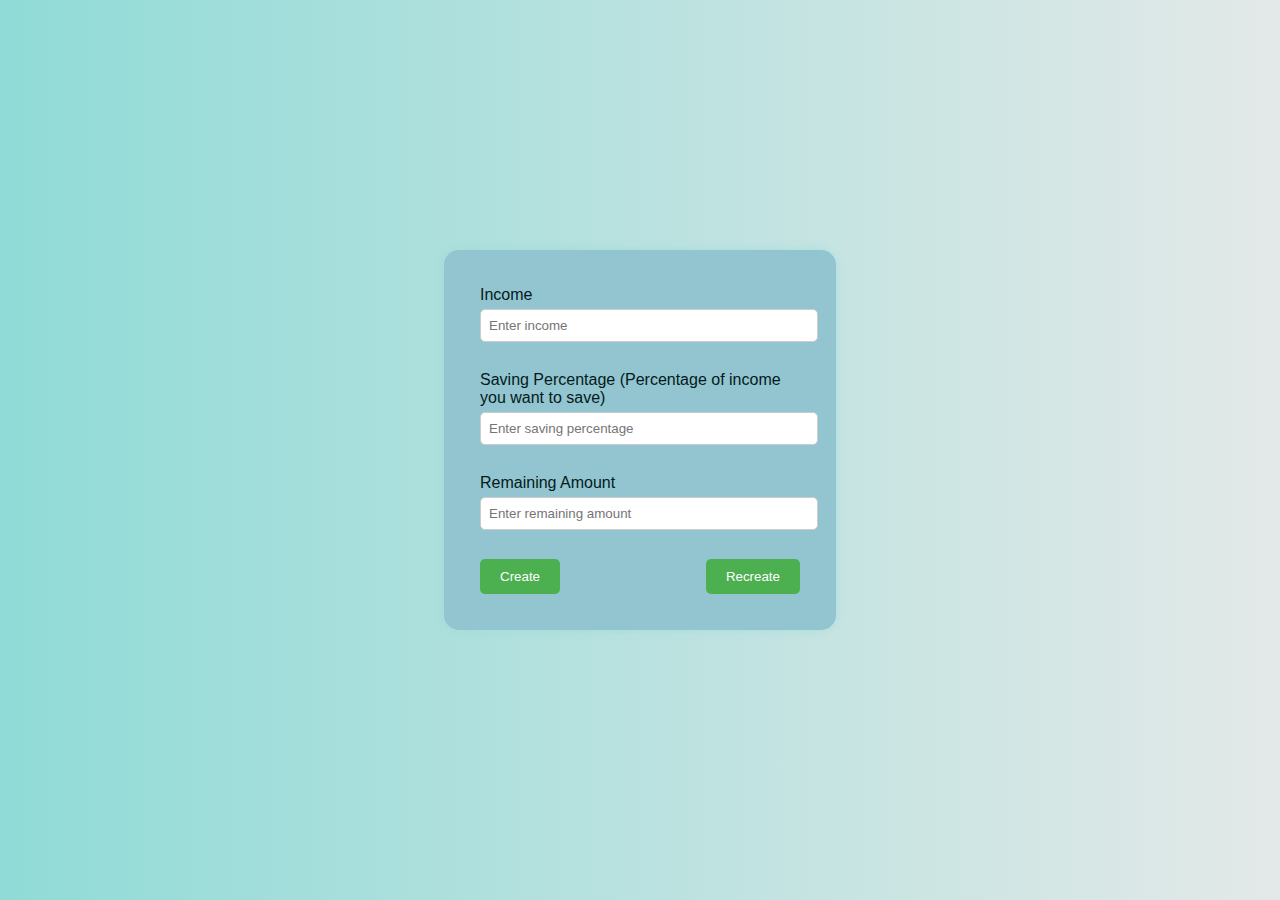
<file: frontend/Createbudget.html>
<!DOCTYPE html>
<html lang="en">

<head>
    <meta charset="UTF-8">
    <meta name="viewport" content="width=device-width, initial-scale=1.0">
    <title>Wise Wallet Create Budget module</title>
    <style>
        body {
            margin: 0;
            padding: 0;
            font-family: Arial, sans-serif;
            background: linear-gradient(to right, #90dbd7, #e3e9e8);
            display: flex;
            justify-content: center;
            align-items: center;
            min-height: 100vh;
        }

        .login-container {
            background: #92c5cf;
            /* White background */
            border-radius: 15px;
            padding: 36px;
            text-align: center;
            box-shadow: 0px 0px 10px rgba(113, 208, 210, 0.3);
            width: 320px;
            /* Portrait shape */
            margin-bottom: 20px;
        }

        .small-box {
            margin-bottom: 29px;
            text-align: left;
        }

        .small-box label {
            color: #041a20;
        }

        .input-box {
            width: 100%;
            padding: 8px;
            margin-top: 5px;
            border: 1px solid #ccc;
            border-radius: 5px;
        }

        .button-container {
            margin-top: 20px;
            display: flex;
            justify-content: space-between;
        }

        .create-button,
        .recreate-button {
            background: #4CAF50;
            color: white;
            border: none;
            border-radius: 5px;
            padding: 10px 20px;
            cursor: pointer;
        }

        .create-button:hover,
        .recreate-button:hover {
            background: #de811e;
        }

        .hidden {
            display: none;
        }
    </style>
</head>

<body>
    <div class="login-container">
        <div class="small-box">
            <label for="income">Income</label>
            <input type="number" id="income" class="input-box" placeholder="Enter income">
        </div>
        <div class="small-box">
            <label for="savingPercentage">Saving Percentage (Percentage of income you want to save)</label>
            <input type="number" id="savingPercentage" class="input-box" placeholder="Enter saving percentage">
        </div>
        <div class="small-box">
            <label for="remainingAmount">Remaining Amount</label>
            <input type="number" id="remainingAmount" class="input-box" placeholder="Enter remaining amount">
        </div>
        <div class="button-container">
            <button class="create-button">Create</button>
            <button class="recreate-button">Recreate</button>
        </div>
    </div>

    <div class="login-container hidden">
        <div class="small-box">
            <label for="income">Income</label>
            <input type="number" id="income" class="input-box" placeholder="Enter income">
        </div>
        <div class="small-box">
            <label for="savingPercentage">Saving Percentage (Percentage of income you want to save)</label>
            <input type="number" id="savingPercentage" class="input-box" placeholder="Enter saving percentage">
        </div>
        <div class="small-box">
            <label for="remainingAmount">Money Left (Expenses)</label>
            <input type="number" id="remainingAmount" class="input-box" placeholder="Enter expenses">
        </div>
        <div class="button-container">
            <button class="create-button">Create</button>
            <button class="recreate-button">Recreate</button>
        </div>
    </div>

    <script>
        document.querySelector('.recreate-button').addEventListener('click', function() {
            document.querySelectorAll('.login-container.hidden').forEach(function(loginContainer) {
                loginContainer.classList.remove('hidden');
            });
        });
    </script>
</body>

</html>
</file>
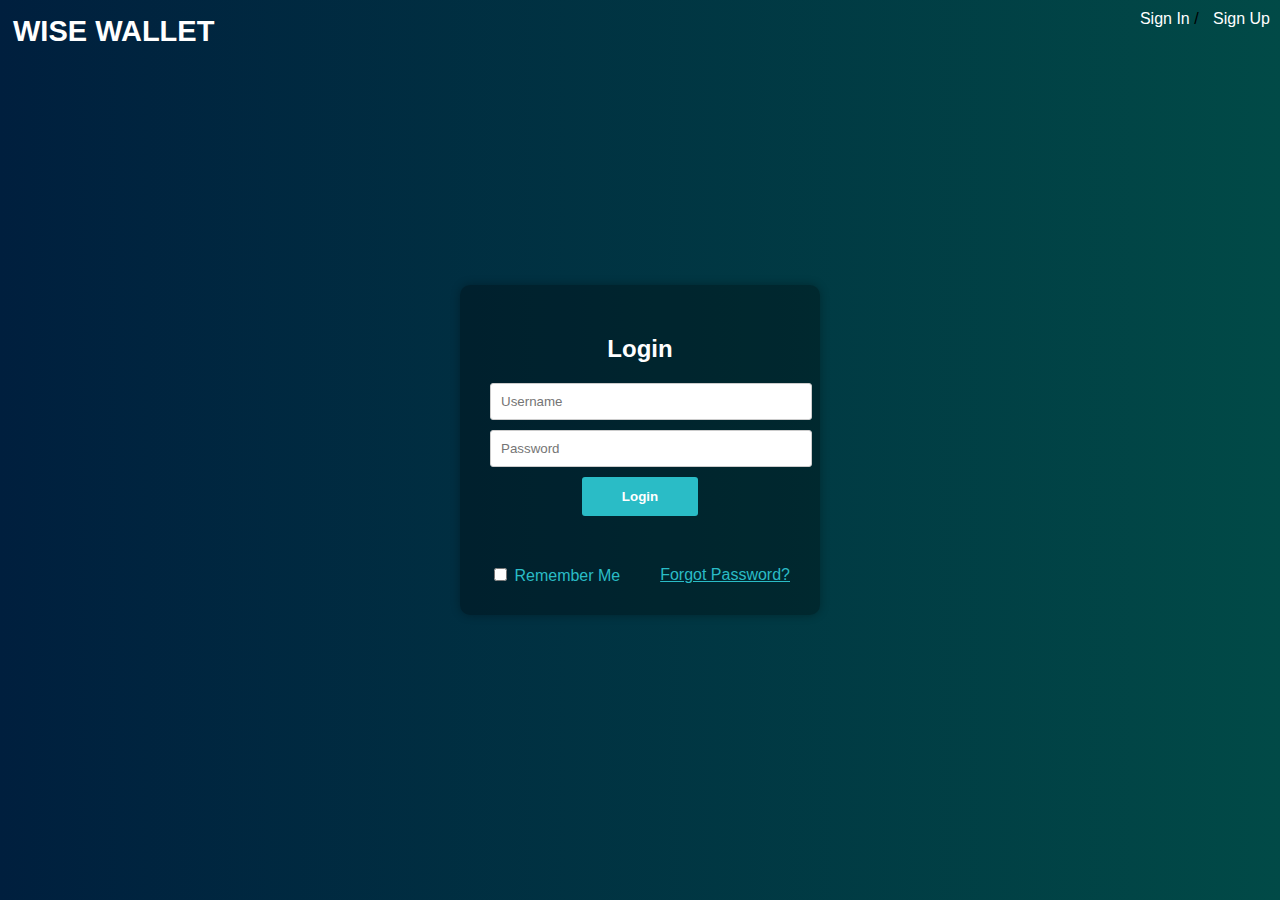
<file: frontend/Login1.html>
<!DOCTYPE html>
<html lang="en">

<head>
    <meta charset="UTF-8">
    <meta name="viewport" content="width=device-width, initial-scale=1.0">
    <title>Login Page</title>
    <style>
        body {
            margin: 0;
            padding: 0;
            font-family: Arial, sans-serif;
            background: linear-gradient(to right, #001f3e, #014a47);
            display: flex;
            justify-content: center;
            align-items: center;
            min-height: 100vh;
        }

        .top-bar {
            position: absolute;
            top: 10px;
            right: 10px;
        }

        .top-bar a {
            text-decoration: none;
            color: #fff;
            margin-left: 10px;
        }

        .login-container {
            background: rgba(0, 0, 0, 0.3);
            /* Transparent background */
            border-radius: 10px;
            padding: 30px;
            text-align: center;
            box-shadow: 0px 0px 10px rgba(0, 0, 0, 0.3);
            width: 300px;
            /* Portrait shape */
        }

        .login-container h2 {
            margin-bottom: 20px;
            color: #fff;
            /* White text */
        }

        .login-container input[type="text"],
        .login-container input[type="password"] {
            width: 100%;
            padding: 10px;
            margin: 10px 0;
            border: 1px solid #ccc;
            border-radius: 3px;
            display: block;
        }

        .login-container input[type="submit"] {
            background: #2abcc6;
            /* Attractive button color */
            color: #ffffff;
            border: none;
            border-radius: 3px;
            padding: 12px 40px;
            /* Increased padding for the button */
            cursor: pointer;
            font-weight: bold;
            /* Make text bold */
        }

        .login-container input[type="submit"]:hover {
            background: #d9534f;
            /* Darker color on hover */
        }

        .forgot-password {
            text-align: right;
            /* Align "Forgot Password?" to the right */
            margin-top: 50px;
            /* Increased margin for better visibility */
        }

        .forgot-password a {
            color: #2abcc6;
            /* Highlighted link color */
            text-decoration: underline;
        }

        .remember-me {
            text-align: left;
            /* Align "Remember Me" to the left */
            color: #2abcc6;
            /* Highlighted link color */
            margin-top: -19px;
            /* Move "Remember Me" up by changing the margin */
        }

        .wisewallet {
            position: absolute;
            top: 15px;
            left: 13px;
            color: #fff;
            font-size: 29px;
            font-weight: bold;
        }
    </style>
</head>

<body>
    <div class="wisewallet">WISE WALLET</div>
    <div class="top-bar">
        <a href="#">Sign In</a> / <a href="#">Sign Up</a>
    </div>
    <div class="login-container">
        <h2>Login</h2>
        <form action="#" method="POST">
            <input type="text" name="username" placeholder="Username" required>
            <input type="password" name="password" placeholder="Password" required>
            <input type="submit" value="Login">
        </form>
        <div class="forgot-password">
            <a href="#">Forgot Password?</a>
        </div>
        <div class="remember-me">
            <input type="checkbox" id="rememberMe"> <label for="rememberMe">Remember Me</label>
        </div>
    </div>
</body>

</html>
</file>
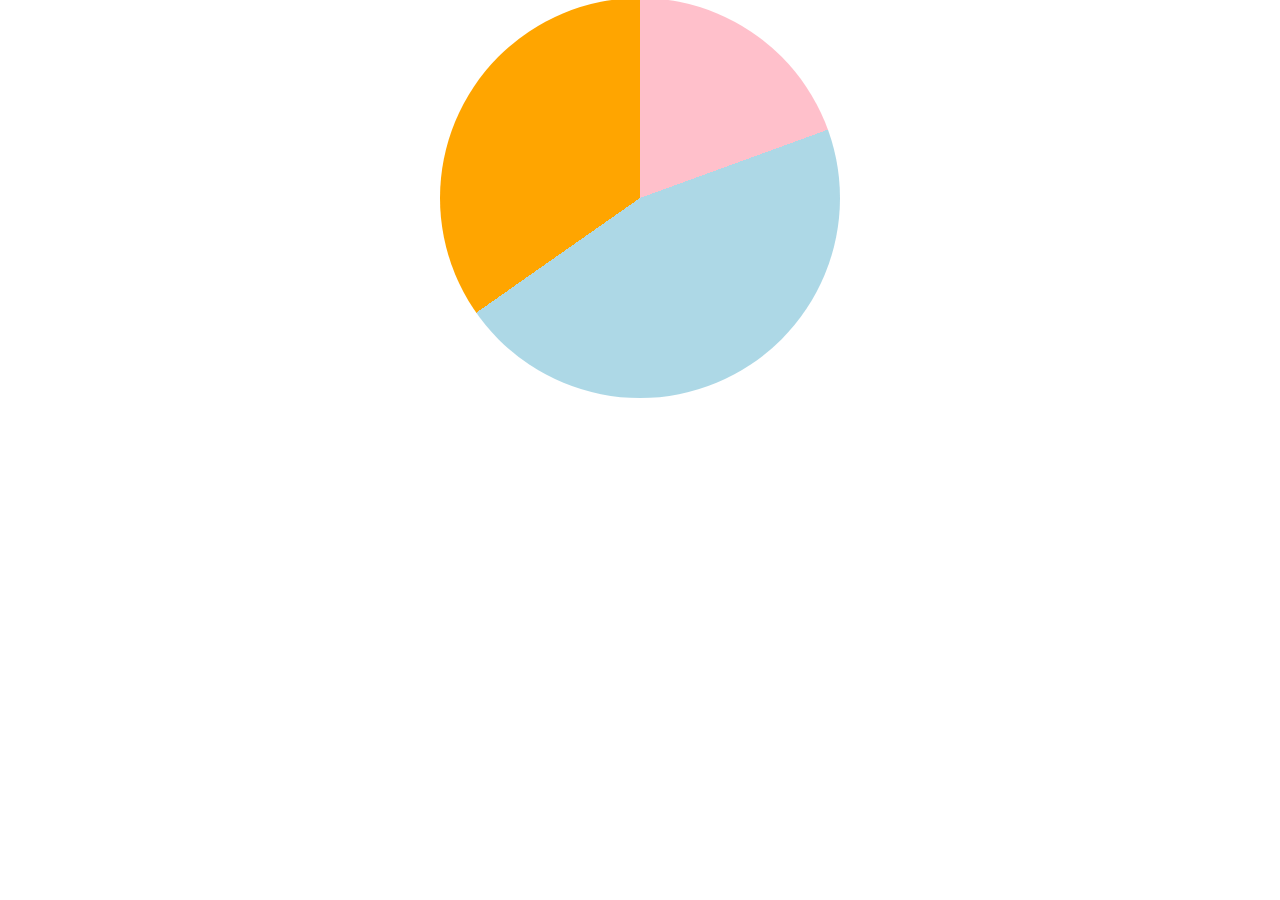
<file: frontend/Pie.html>
<!DOCTYPE html> 
<html lang="en"> 
<head> 
    <meta charset="UTF-8"> 
    <meta name="viewport" content= 
      "width=device-width, initial-scale=1.0"> 
    <title>Pie Chart</title> 
    <link rel="stylesheet" href="style3.css"> 
</head> 
<body> 
    <h1>Pie Chart</h1> 
    <div class="piechart"></div> 
</body> 
</html>
</file>
<file: frontend/style3.css>
.piechart { 
        margin-top: 300px; 
        display: block; 
        position: absolute; 
        width: 400px; 
        height: 400px; 
        border-radius: 50%; 
        background-image: conic-gradient( 
            pink 70deg,  
            lightblue 0 235deg,  
            orange 0); 
    } 
  
    body, 
    .piechart { 
        display: flex; 
        justify-content: center; 
        align-items: center; 
    }
</file>
